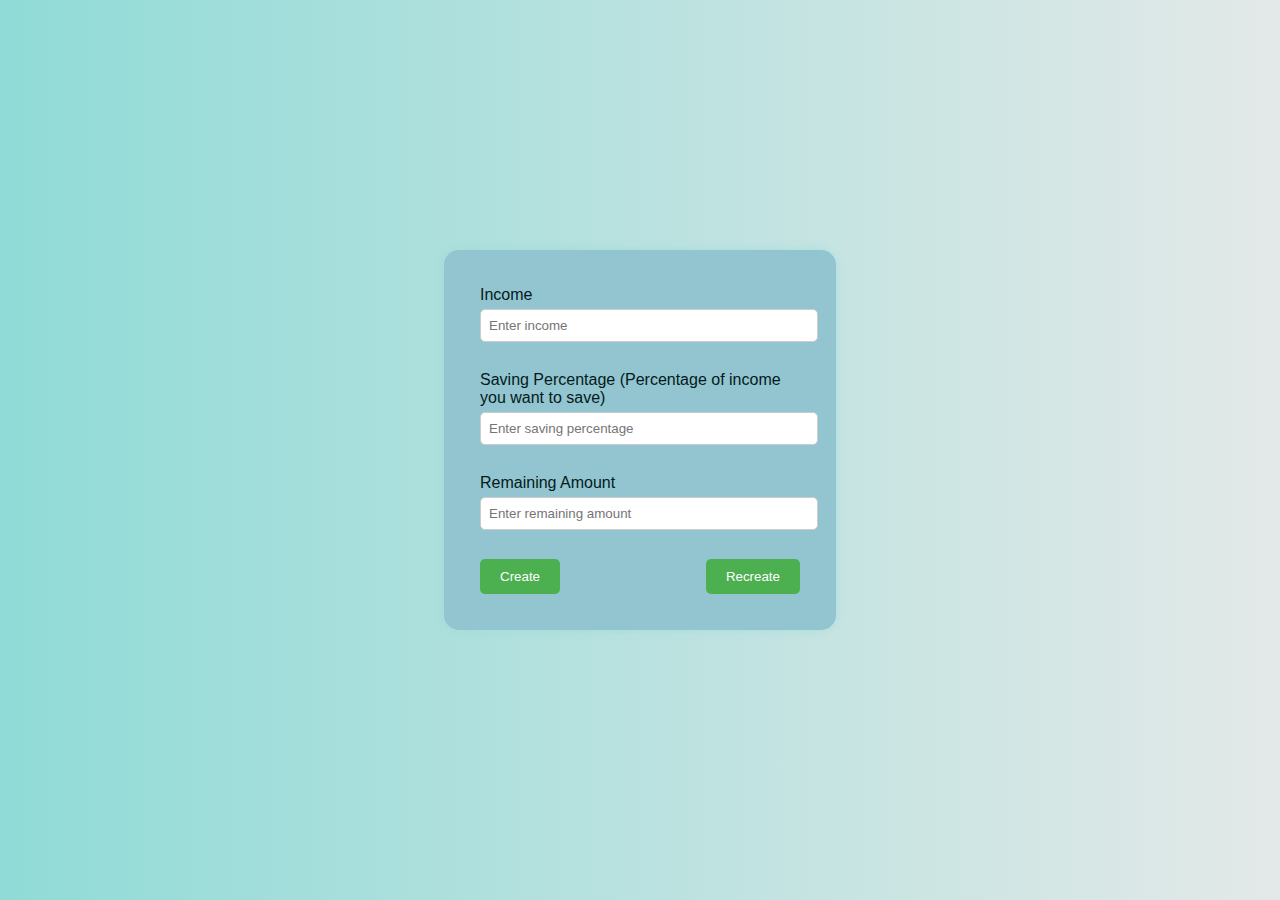
<file: frontend/Createbudget.html>
<!DOCTYPE html>
<html lang="en">

<head>
    <meta charset="UTF-8">
    <meta name="viewport" content="width=device-width, initial-scale=1.0">
    <title>Wise Wallet Create Budget module</title>
    <style>
        body {
            margin: 0;
            padding: 0;
            font-family: Arial, sans-serif;
            background: linear-gradient(to right, #90dbd7, #e3e9e8);
            display: flex;
            justify-content: center;
            align-items: center;
            min-height: 100vh;
        }

        .login-container {
            background: #92c5cf;
            /* White background */
            border-radius: 15px;
            padding: 36px;
            text-align: center;
            box-shadow: 0px 0px 10px rgba(113, 208, 210, 0.3);
            width: 320px;
            /* Portrait shape */
            margin-bottom: 20px;
        }

        .small-box {
            margin-bottom: 29px;
            text-align: left;
        }

        .small-box label {
            color: #041a20;
        }

        .input-box {
            width: 100%;
            padding: 8px;
            margin-top: 5px;
            border: 1px solid #ccc;
            border-radius: 5px;
        }

        .button-container {
            margin-top: 20px;
            display: flex;
            justify-content: space-between;
        }

        .create-button,
        .recreate-button {
            background: #4CAF50;
            color: white;
            border: none;
            border-radius: 5px;
            padding: 10px 20px;
            cursor: pointer;
        }

        .create-button:hover,
        .recreate-button:hover {
            background: #de811e;
        }

        .hidden {
            display: none;
        }
    </style>
</head>

<body>
    <div class="login-container">
        <div class="small-box">
            <label for="income">Income</label>
            <input type="number" id="income" class="input-box" placeholder="Enter income">
        </div>
        <div class="small-box">
            <label for="savingPercentage">Saving Percentage (Percentage of income you want to save)</label>
            <input type="number" id="savingPercentage" class="input-box" placeholder="Enter saving percentage">
        </div>
        <div class="small-box">
            <label for="remainingAmount">Remaining Amount</label>
            <input type="number" id="remainingAmount" class="input-box" placeholder="Enter remaining amount">
        </div>
        <div class="button-container">
            <button class="create-button">Create</button>
            <button class="recreate-button">Recreate</button>
        </div>
    </div>

    <div class="login-container hidden">
        <div class="small-box">
            <label for="income">Income</label>
            <input type="number" id="income" class="input-box" placeholder="Enter income">
        </div>
        <div class="small-box">
            <label for="savingPercentage">Saving Percentage (Percentage of income you want to save)</label>
            <input type="number" id="savingPercentage" class="input-box" placeholder="Enter saving percentage">
        </div>
        <div class="small-box">
            <label for="remainingAmount">Money Left (Expenses)</label>
            <input type="number" id="remainingAmount" class="input-box" placeholder="Enter expenses">
        </div>
        <div class="button-container">
            <button class="create-button">Create</button>
            <button class="recreate-button">Recreate</button>
        </div>
    </div>

    <script>
        document.querySelector('.recreate-button').addEventListener('click', function() {
            document.querySelectorAll('.login-container.hidden').forEach(function(loginContainer) {
                loginContainer.classList.remove('hidden');
            });
        });
    </script>
</body>

</html>
</file>
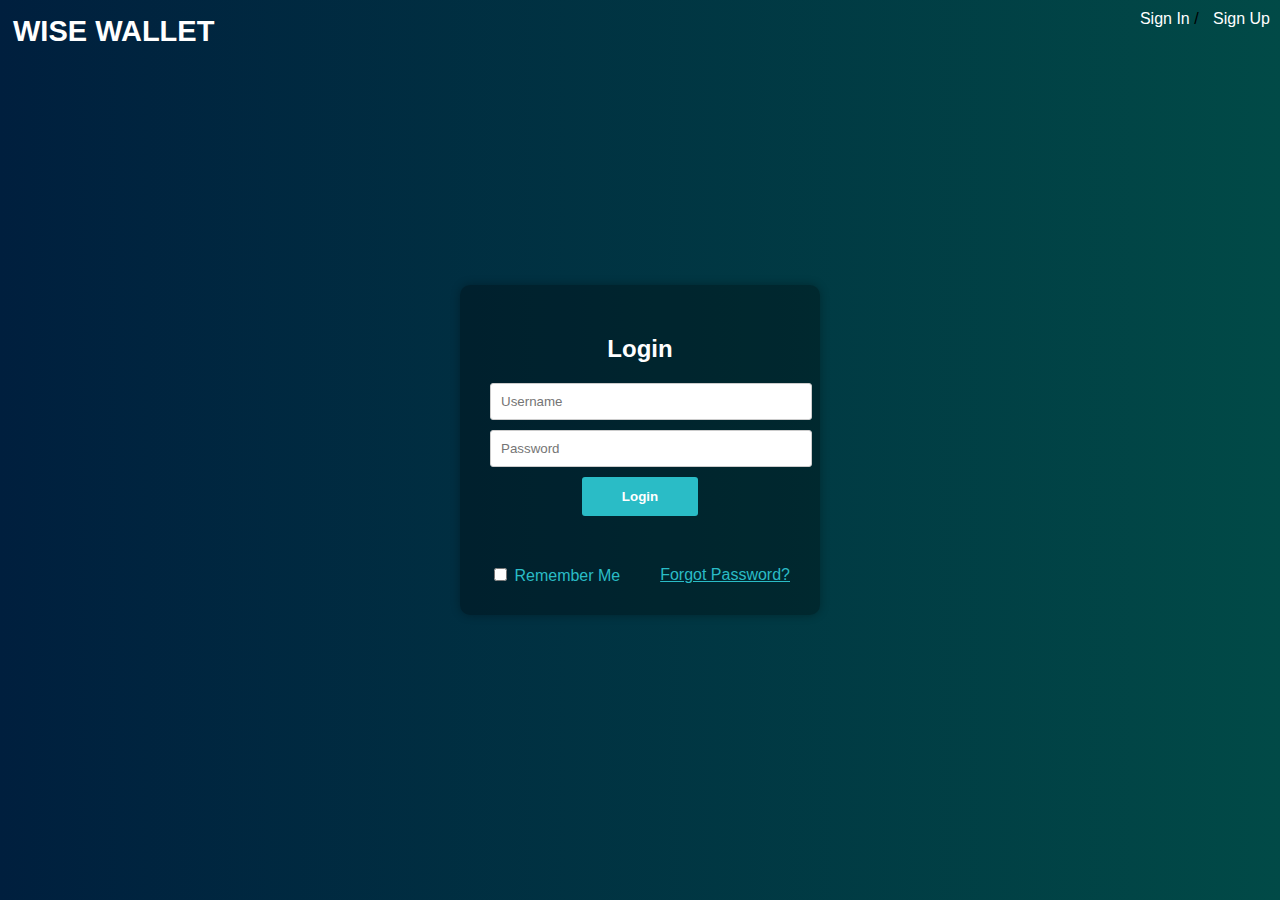
<file: frontend/Login1.html>
<!DOCTYPE html>
<html lang="en">

<head>
    <meta charset="UTF-8">
    <meta name="viewport" content="width=device-width, initial-scale=1.0">
    <title>Login Page</title>
    <style>
        body {
            margin: 0;
            padding: 0;
            font-family: Arial, sans-serif;
            background: linear-gradient(to right, #001f3e, #014a47);
            display: flex;
            justify-content: center;
            align-items: center;
            min-height: 100vh;
        }

        .top-bar {
            position: absolute;
            top: 10px;
            right: 10px;
        }

        .top-bar a {
            text-decoration: none;
            color: #fff;
            margin-left: 10px;
        }

        .login-container {
            background: rgba(0, 0, 0, 0.3);
            /* Transparent background */
            border-radius: 10px;
            padding: 30px;
            text-align: center;
            box-shadow: 0px 0px 10px rgba(0, 0, 0, 0.3);
            width: 300px;
            /* Portrait shape */
        }

        .login-container h2 {
            margin-bottom: 20px;
            color: #fff;
            /* White text */
        }

        .login-container input[type="text"],
        .login-container input[type="password"] {
            width: 100%;
            padding: 10px;
            margin: 10px 0;
            border: 1px solid #ccc;
            border-radius: 3px;
            display: block;
        }

        .login-container input[type="submit"] {
            background: #2abcc6;
            /* Attractive button color */
            color: #ffffff;
            border: none;
            border-radius: 3px;
            padding: 12px 40px;
            /* Increased padding for the button */
            cursor: pointer;
            font-weight: bold;
            /* Make text bold */
        }

        .login-container input[type="submit"]:hover {
            background: #d9534f;
            /* Darker color on hover */
        }

        .forgot-password {
            text-align: right;
            /* Align "Forgot Password?" to the right */
            margin-top: 50px;
            /* Increased margin for better visibility */
        }

        .forgot-password a {
            color: #2abcc6;
            /* Highlighted link color */
            text-decoration: underline;
        }

        .remember-me {
            text-align: left;
            /* Align "Remember Me" to the left */
            color: #2abcc6;
            /* Highlighted link color */
            margin-top: -19px;
            /* Move "Remember Me" up by changing the margin */
        }

        .wisewallet {
            position: absolute;
            top: 15px;
            left: 13px;
            color: #fff;
            font-size: 29px;
            font-weight: bold;
        }
    </style>
</head>

<body>
    <div class="wisewallet">WISE WALLET</div>
    <div class="top-bar">
        <a href="#">Sign In</a> / <a href="#">Sign Up</a>
    </div>
    <div class="login-container">
        <h2>Login</h2>
        <form action="#" method="POST">
            <input type="text" name="username" placeholder="Username" required>
            <input type="password" name="password" placeholder="Password" required>
            <input type="submit" value="Login">
        </form>
        <div class="forgot-password">
            <a href="#">Forgot Password?</a>
        </div>
        <div class="remember-me">
            <input type="checkbox" id="rememberMe"> <label for="rememberMe">Remember Me</label>
        </div>
    </div>
</body>

</html>
</file>
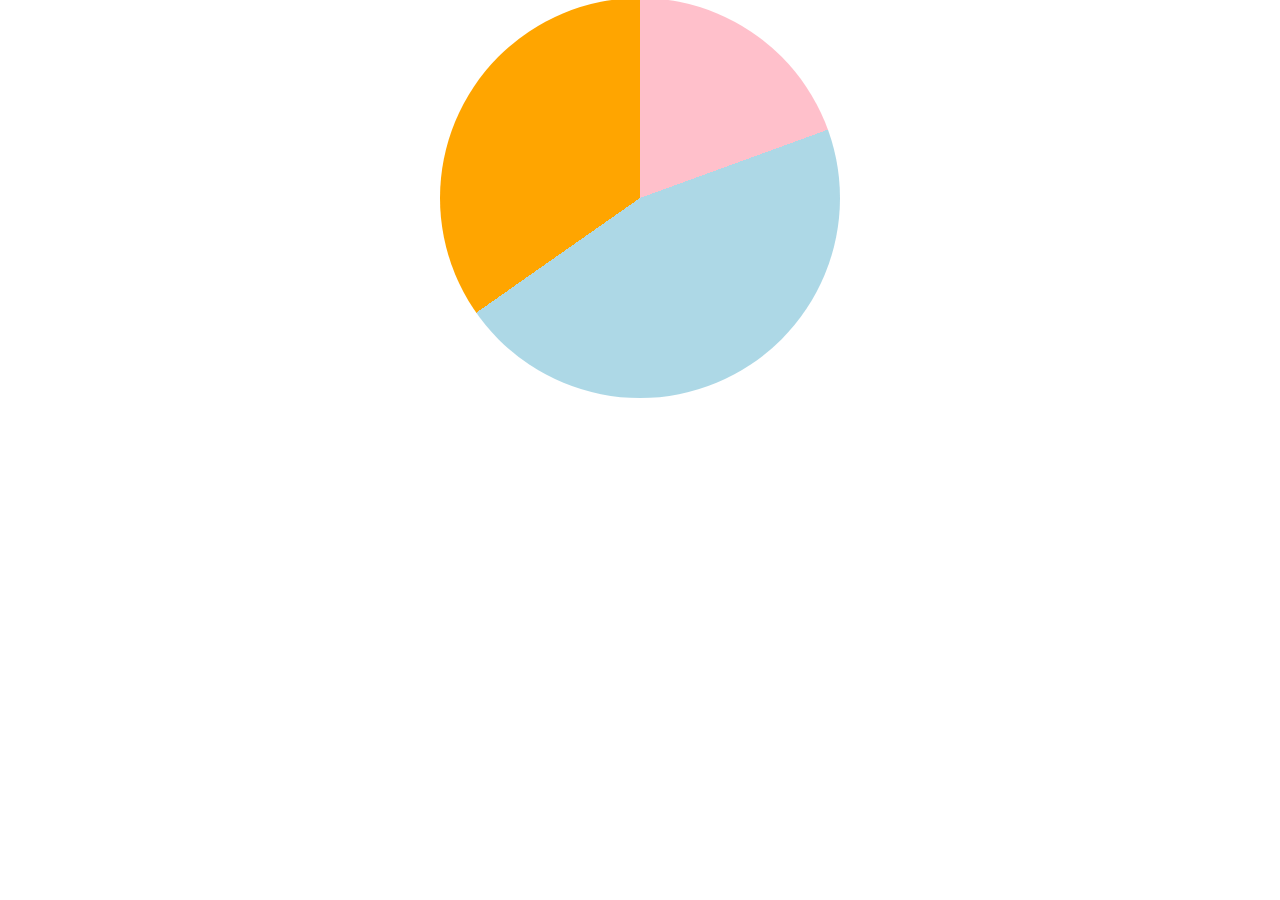
<file: frontend/Pie.html>
<!DOCTYPE html> 
<html lang="en"> 
<head> 
    <meta charset="UTF-8"> 
    <meta name="viewport" content= 
      "width=device-width, initial-scale=1.0"> 
    <title>Pie Chart</title> 
    <link rel="stylesheet" href="style3.css"> 
</head> 
<body> 
    <h1>Pie Chart</h1> 
    <div class="piechart"></div> 
</body> 
</html>
</file>
<file: frontend/style3.css>
.piechart { 
        margin-top: 300px; 
        display: block; 
        position: absolute; 
        width: 400px; 
        height: 400px; 
        border-radius: 50%; 
        background-image: conic-gradient( 
            pink 70deg,  
            lightblue 0 235deg,  
            orange 0); 
    } 
  
    body, 
    .piechart { 
        display: flex; 
        justify-content: center; 
        align-items: center; 
    }
</file>
